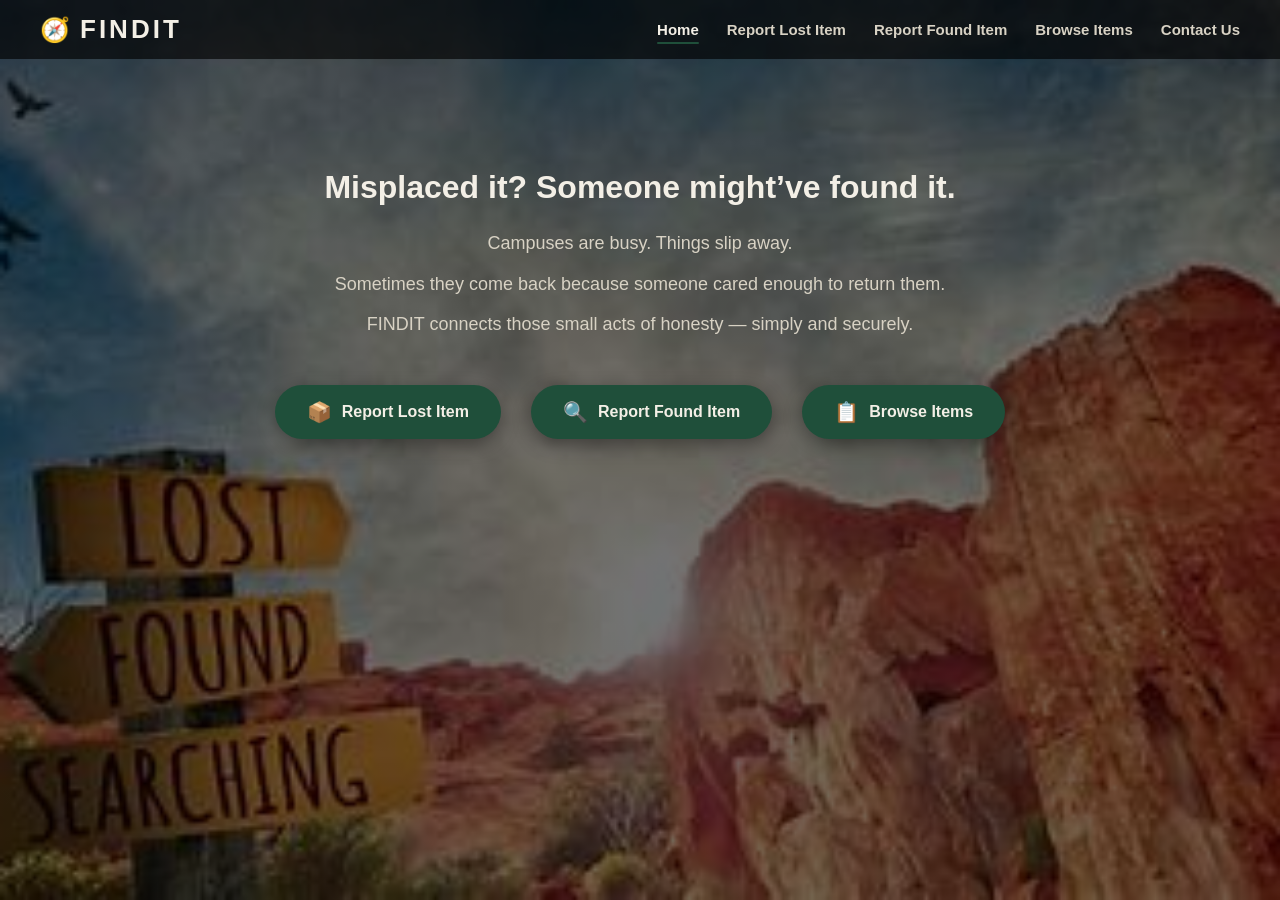
<file: index.html>
<!DOCTYPE html>
<html>
<head>
  <title>FINDIT | Home</title>
  <link rel="stylesheet" href="style.css">
</head>
<body>

<header class="main-header">
  <div class="header-inner">

    <div class="brand">
      <span class="brand-icon">🧭</span>
      <span class="brand-text">FINDIT</span>
    </div>

    <nav class="main-nav">
      <a href="index.html"  class="active">Home</a>
      <a href="lost.html">Report Lost Item</a>
      <a href="found.html">Report Found Item</a>
      <a href="items.html">Browse Items</a>
      <a href="contact.html">Contact Us</a>
    </nav>

  </div>
</header>

<div class="home-hero">

  <p class="hero-line-main">
    Misplaced it? Someone might’ve found it.
  </p>

  <p class="hero-line-sub">
    Campuses are busy. Things slip away.
  </p>

  <p class="hero-line-sub">
    Sometimes they come back because someone cared enough to return them.
  </p>

  <p class="hero-line-sub">
    FINDIT connects those small acts of honesty — simply and securely.
  </p>

  <div class="hero-buttons">
    <a href="lost.html" class="hero-btn">
      <span class="icon">📦</span> Report Lost Item
    </a>

    <a href="found.html" class="hero-btn">
      <span class="icon">🔍</span> Report Found Item
    </a>

    <a href="items.html" class="hero-btn">
      <span class="icon">📋</span> Browse Items
    </a>
  </div>

</div>

</body>
</html>


</body>
</html>
</file>
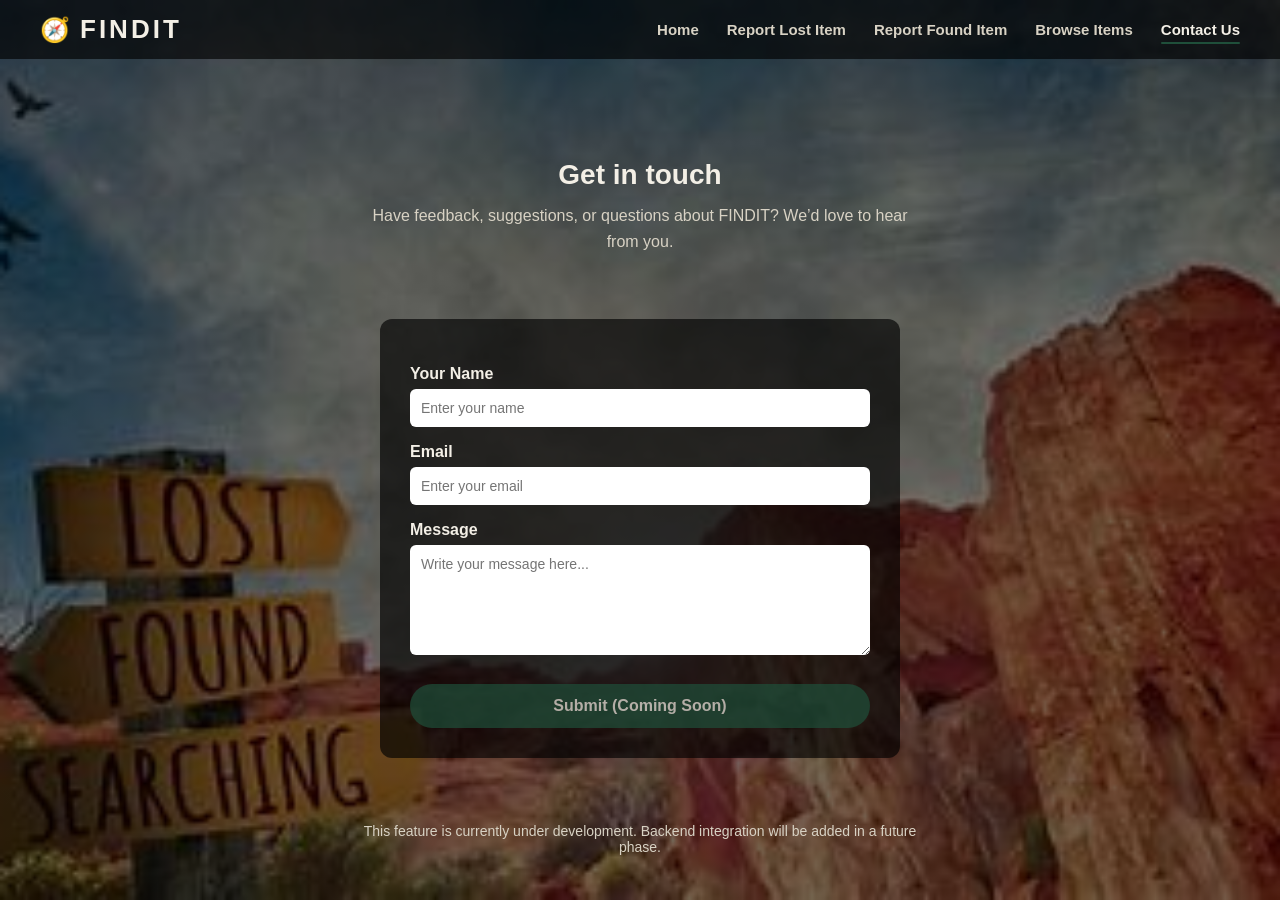
<file: contact.html>
<!DOCTYPE html>
<html>
<head>
  <title>FINDIT | Contact Us</title>
  <link rel="stylesheet" href="style.css">
</head>
<body>

<header class="main-header">
  <div class="header-inner">

    <div class="brand">
      <span class="brand-icon">🧭</span>
      <span class="brand-text">FINDIT</span>
    </div>

    <nav class="main-nav">
      <a href="index.html" >Home</a>
      <a href="lost.html">Report Lost Item</a>
      <a href="found.html">Report Found Item</a>
      <a href="items.html">Browse Items</a>
      <a href="contact.html" class="active">Contact Us</a>
    </nav>

  </div>
</header>

<div class="contact-wrapper">

  <h2 class="contact-title">Get in touch</h2>

  <p class="contact-subtext">
    Have feedback, suggestions, or questions about FINDIT?  
    We’d love to hear from you.
  </p>

  <form class="contact-form">
    
    <label>Your Name</label>
    <input type="text" placeholder="Enter your name" required>

    <label>Email</label>
    <input type="email" placeholder="Enter your email" required>

    <label>Message</label>
    <textarea placeholder="Write your message here..." required></textarea>

    <button type="submit" disabled>
      Submit (Coming Soon)
    </button>

  </form>

  <p class="contact-note">
    This feature is currently under development.  
    Backend integration will be added in a future phase.
  </p>

</div>

</body>
</html>
</file>
<file: style.css>
/* =====================
   GLOBAL RESET
===================== */
* {
  margin: 0;
  padding: 0;
  box-sizing: border-box;
  font-family: Arial, Helvetica, sans-serif;
}

/* =====================
   BODY & BACKGROUND
===================== */
body {
  min-height: 100vh;
  background: linear-gradient(
      rgba(0, 0, 0, 0.55),
      rgba(0, 0, 0, 0.55)
    ),
    url("OIP.jpg");
  background-size: cover;
  background-position: center;
  background-attachment: fixed;
  color: #f3efe6; /* beige */
}

/* =====================
   HEADER (LOGO LEFT + NAV RIGHT)
===================== */
.main-header {
  background: rgba(0, 0, 0, 0.65);
  padding: 14px 40px;
}

.header-inner {
  max-width: 1200px;
  margin: 0 auto;
  display: flex;
  align-items: center;
  justify-content: space-between;
}

/* BRAND */
.brand {
  display: flex;
  align-items: center;
  gap: 10px;
}

.brand-icon {
  font-size: 24px;
}

.brand-text {
  font-size: 26px;
  font-weight: 800;
  letter-spacing: 3px;
  color: #f3efe6;
}

/* NAV */
.main-nav {
  display: flex;
  align-items: center;
  gap: 28px;
}

.main-nav a {
  color: #d8d2c4;
  text-decoration: none;
  font-weight: 600;
  font-size: 15px;
  position: relative;
}

.main-nav a:hover {
  color: #ffffff;
}

/* ACTIVE NAV LINK */
.main-nav a.active {
  color: #f3efe6;
}

.main-nav a.active::after {
  content: "";
  position: absolute;
  left: 0;
  bottom: -6px;
  width: 100%;
  height: 2px;
  background-color: #1f4f3a;
  border-radius: 2px;
}

/* RESPONSIVE HEADER */
@media (max-width: 768px) {
  .header-inner {
    flex-direction: column;
    gap: 12px;
  }

  .main-nav {
    gap: 18px;
    flex-wrap: wrap;
    justify-content: center;
  }
}

/* =====================
   FORMS (LOST / FOUND)
===================== */
form {
  max-width: 520px;
  margin: 65px auto;
  background: rgba(0, 0, 0, 0.65);
  padding: 28px 32px;
  border-radius: 12px;
}

form label {
  display: block;
  margin-top: 16px;
  margin-bottom: 6px;
  font-weight: 600;
  color: #f3efe6;
}

form input,
form select,
form textarea {
  width: 100%;
  padding: 11px;
  border-radius: 6px;
  border: none;
  outline: none;
  font-size: 14px;
}

form textarea {
  resize: vertical;
  min-height: 90px;
}

form button {
  margin-top: 28px;
  width: 100%;
  padding: 13px;
  background: #1f4f3a; /* forest green */
  color: #f3efe6;
  border: none;
  border-radius: 28px;
  font-size: 16px;
  font-weight: 600;
  cursor: pointer;
  transition: background 0.25s ease, transform 0.2s ease;
}

form button:hover {
  background: #163a2a;
  transform: translateY(-2px);
}

/* =====================
   TABLES (ITEMS PAGE)
===================== */
table {
  width: 95%;
  margin: 35px auto;
  border-collapse: collapse;
  background: rgba(0, 0, 0, 0.65);
  color: #f3efe6;
}

table th,
table td {
  padding: 13px;
  border-bottom: 1px solid rgba(255, 255, 255, 0.2);
  text-align: center;
}

table th {
  background: rgba(31, 79, 58, 0.85);
  font-weight: 700;
}

table img {
  border-radius: 6px;
}

/* =====================
   HOME PAGE HERO
===================== */
.home-hero {
  text-align: center;
  margin-top: 90px;
  padding: 20px;
}

.hero-line-main {
  font-size: 32px;
  font-weight: 700;
  margin-bottom: 22px;
  color: #f3efe6;
}

.hero-line-sub {
  font-size: 18px;
  margin-top: 10px;
  max-width: 820px;
  margin-left: auto;
  margin-right: auto;
  line-height: 1.7;
  color: #d8d2c4;
}

/* =====================
   HOME PAGE BUTTONS
===================== */
.hero-buttons {
  margin-top: 45px;
  display: flex;
  justify-content: center;
  gap: 30px;
  flex-wrap: wrap;
}

.hero-btn {
  display: inline-flex;
  align-items: center;
  gap: 10px;
  padding: 15px 32px;
  font-size: 16px;
  font-weight: 600;
  background: #1f4f3a;
  color: #f3efe6;
  border-radius: 30px;
  text-decoration: none;
  box-shadow: 0 6px 18px rgba(0, 0, 0, 0.35);
  transition: transform 0.25s ease, background 0.25s ease;
}

.hero-btn:hover {
  background: #163a2a;
  transform: translateY(-3px);
}

.hero-btn .icon {
  font-size: 20px;
}

/* =====================
   RESPONSIVE (GENERAL)
===================== */
@media (max-width: 600px) {
  .hero-line-main {
    font-size: 26px;
  }
}

/* =====================
   CONTACT PAGE
===================== */
.contact-wrapper {
  max-width: 600px;
  margin: 80px auto;
  padding: 20px;
  text-align: center;
}

.contact-title {
  font-size: 28px;
  font-weight: 700;
  margin-bottom: 12px;
  color: #f3efe6;
}

.contact-subtext {
  font-size: 16px;
  margin-bottom: 30px;
  color: #d8d2c4;
  line-height: 1.6;
}

.contact-form {
  background: rgba(0, 0, 0, 0.65);
  padding: 30px;
  border-radius: 12px;
}

.contact-form label {
  display: block;
  text-align: left;
  margin-top: 16px;
  margin-bottom: 6px;
  font-weight: 600;
  color: #f3efe6;
}

.contact-form input,
.contact-form textarea {
  width: 100%;
  padding: 11px;
  border-radius: 6px;
  border: none;
  outline: none;
  font-size: 14px;
}

.contact-form textarea {
  min-height: 110px;
  resize: vertical;
}

.contact-form button {
  margin-top: 25px;
  width: 100%;
  padding: 13px;
  background: #1f4f3a;
  color: #f3efe6;
  border: none;
  border-radius: 28px;
  font-size: 16px;
  font-weight: 600;
  cursor: not-allowed;
  opacity: 0.7;
}

.contact-note {
  margin-top: 20px;
  font-size: 14px;
  color: #d8d2c4;
}
</file>
